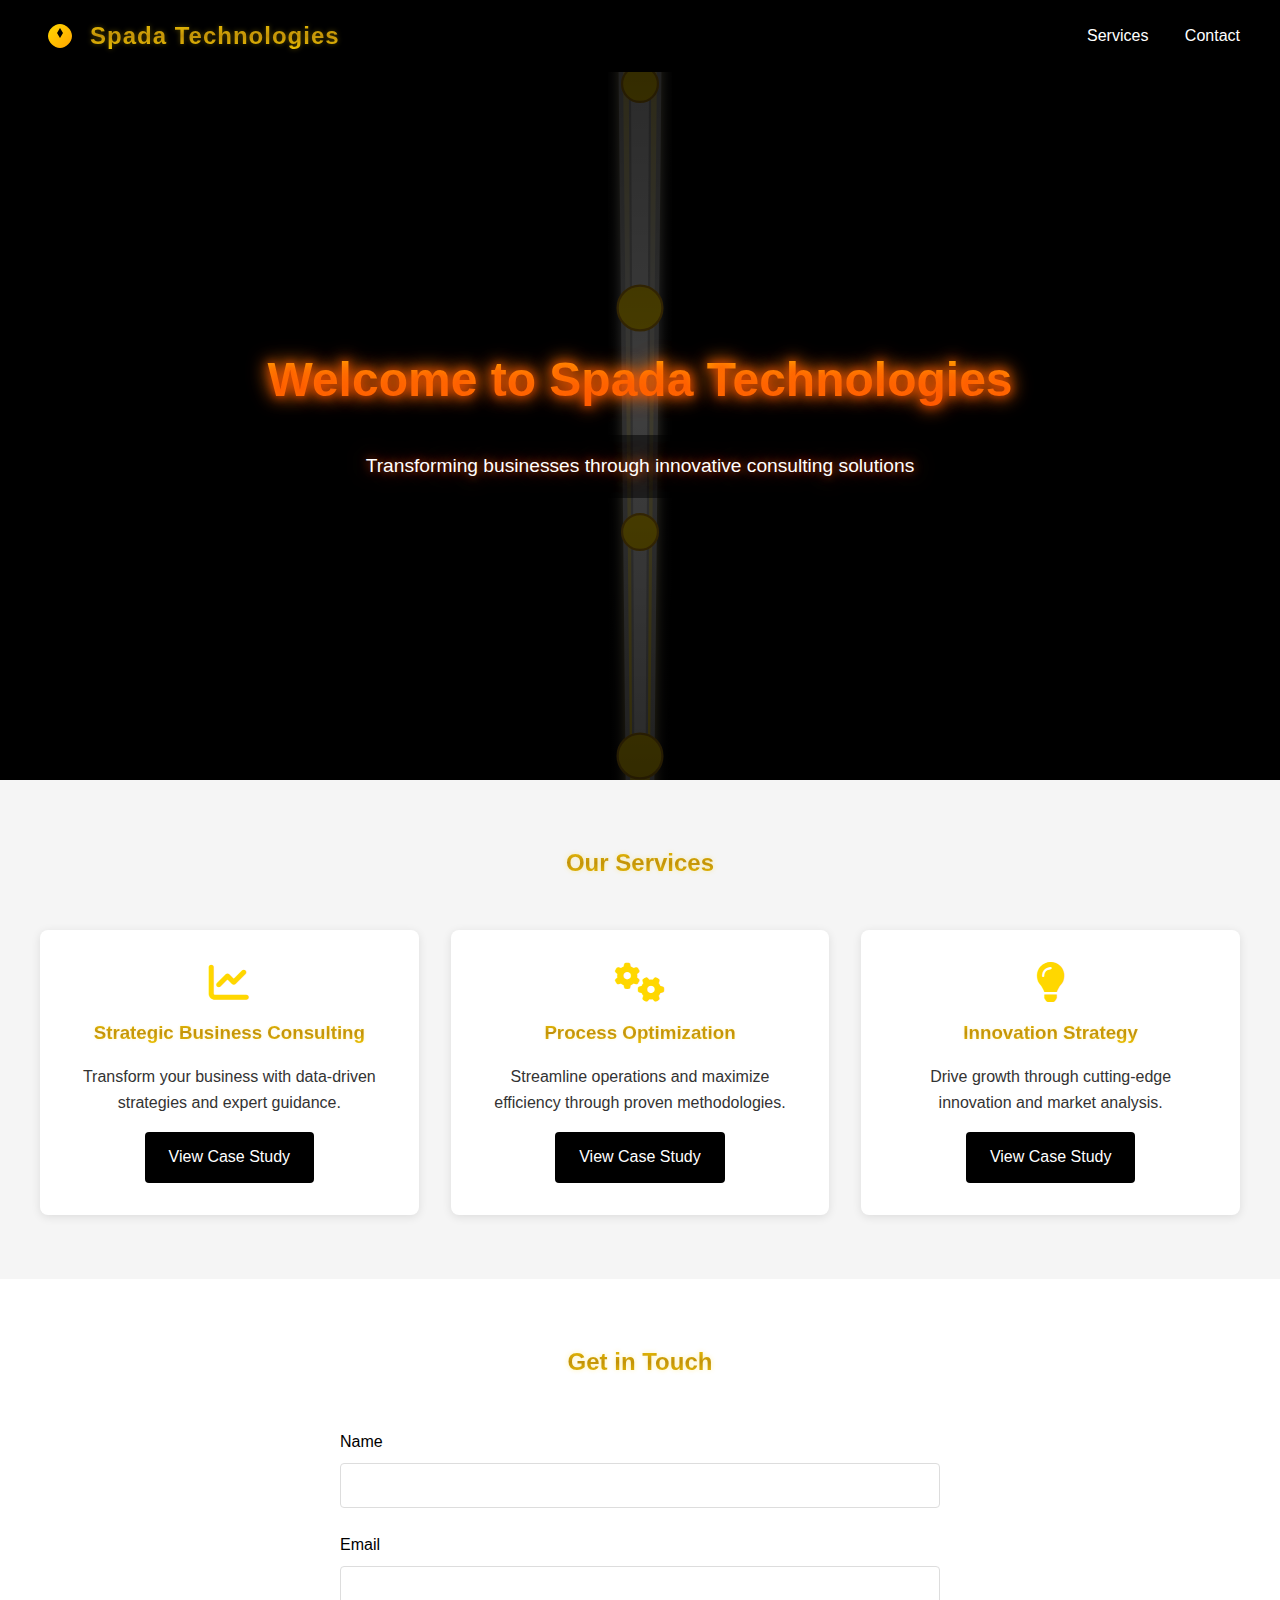
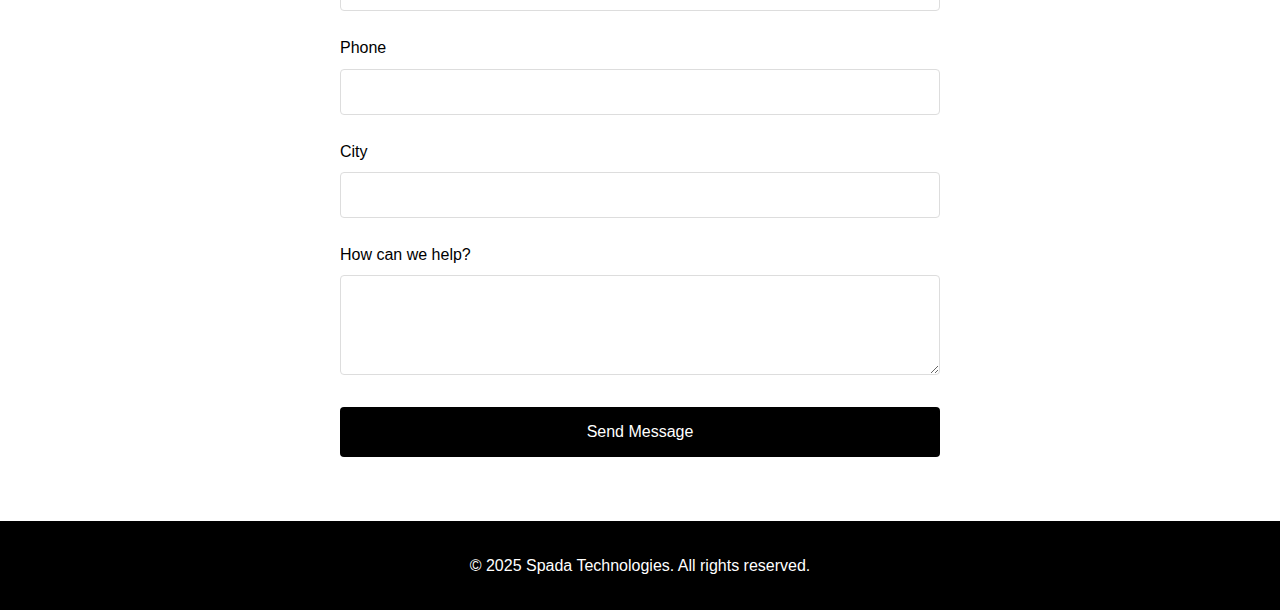
<file: index.html>
<!DOCTYPE html>
<html lang="en">
<head>
    <meta charset="UTF-8">
    <meta name="viewport" content="width=device-width, initial-scale=1.0">
    <title>Spada Technologies - Consulting Excellence</title>
    <link rel="stylesheet" href="styles.css">
    <link rel="stylesheet" href="https://cdnjs.cloudflare.com/ajax/libs/font-awesome/6.0.0/css/all.min.css">
</head>
<body>
    <header>
        <nav>
            <div class="logo">
                <img src="assets/spade-logo.svg" alt="Spada Technologies Logo">
                <span class="logo-text">Spada Technologies</span>
            </div>
            <div class="nav-links">
                <a href="#services">Services</a>
                <a href="#contact">Contact</a>
            </div>
        </nav>
    </header>

    <main>
        <section class="hero">
            <h1 data-text="Welcome to Spada Technologies">Welcome to Spada Technologies</h1>
            <p>Transforming businesses through innovative consulting solutions</p>
        </section>

        <section id="services" class="services">
            <h2>Our Services</h2>
            <div class="service-grid">
                <div class="service-card">
                    <i class="fas fa-chart-line"></i>
                    <h3>Strategic Business Consulting</h3>
                    <p>Transform your business with data-driven strategies and expert guidance.</p>
                    <a href="case-studies/strategic.html" class="cta-button">View Case Study</a>
                </div>
                <div class="service-card">
                    <i class="fas fa-cogs"></i>
                    <h3>Process Optimization</h3>
                    <p>Streamline operations and maximize efficiency through proven methodologies.</p>
                    <a href="case-studies/process.html" class="cta-button">View Case Study</a>
                </div>
                <div class="service-card">
                    <i class="fas fa-lightbulb"></i>
                    <h3>Innovation Strategy</h3>
                    <p>Drive growth through cutting-edge innovation and market analysis.</p>
                    <a href="case-studies/innovation.html" class="cta-button">View Case Study</a>
                </div>
            </div>
        </section>

        <section id="contact" class="contact">
            <h2>Get in Touch</h2>
            <form action="https://formspree.io/f/xvgaodlg" method="POST" class="contact-form">
                <div class="form-group">
                    <label for="name">Name</label>
                    <input type="text" id="name" name="name" required>
                </div>
                <div class="form-group">
                    <label for="email">Email</label>
                    <input type="email" id="email" name="email" required>
                </div>
                <div class="form-group">
                    <label for="phone">Phone</label>
                    <input type="tel" id="phone" name="phone" required>
                </div>
                <div class="form-group">
                    <label for="city">City</label>
                    <input type="text" id="city" name="city" optional>
                </div>
                <div class="form-group">
                    <label for="message">How can we help?</label>
                    <textarea id="message" name="message" rows="4" required></textarea>
                </div>
                <button type="submit" class="submit-button">Send Message</button>
            </form>
        </section>
    </main>

    <footer>
        <p>&copy; 2025 Spada Technologies. All rights reserved.</p>
    </footer>

    <script src="script.js"></script>
</body>
</html>
</file>
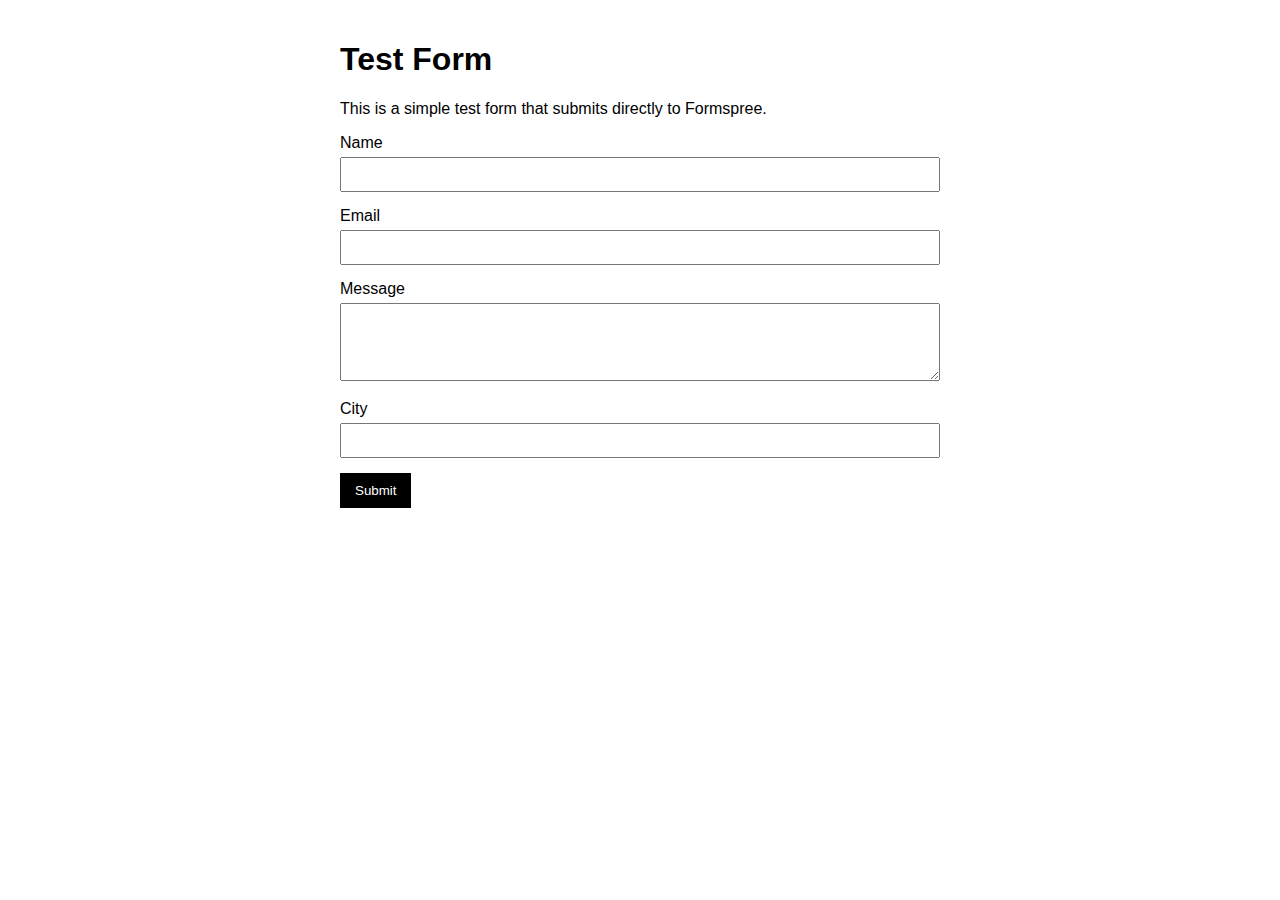
<file: test-form.html>
<!DOCTYPE html>
<html lang="en">
<head>
    <meta charset="UTF-8">
    <meta name="viewport" content="width=device-width, initial-scale=1.0">
    <title>Test Form - Spada Technologies</title>
    <style>
        body {
            font-family: Arial, sans-serif;
            max-width: 600px;
            margin: 0 auto;
            padding: 20px;
        }
        .form-group {
            margin-bottom: 15px;
        }
        label {
            display: block;
            margin-bottom: 5px;
        }
        input, textarea {
            width: 100%;
            padding: 8px;
            box-sizing: border-box;
        }
        button {
            background-color: #000;
            color: #fff;
            padding: 10px 15px;
            border: none;
            cursor: pointer;
        }
    </style>
</head>
<body>
    <h1>Test Form</h1>
    <p>This is a simple test form that submits directly to Formspree.</p>
    
    <form action="https://formspree.io/f/xvgaodlg" method="POST">
        <div class="form-group">
            <label for="name">Name</label>
            <input type="text" id="name" name="name" required>
        </div>
        <div class="form-group">
            <label for="email">Email</label>
            <input type="email" id="email" name="email" required>
        </div>
        <div class="form-group">
            <label for="message">Message</label>
            <textarea id="message" name="message" rows="4" required></textarea>
        </div>
        <div class="form-group">
            <label for="city">City</label>
            <input type="text" id="city" name="city" required>
        </div>
        <button type="submit">Submit</button>
    </form>
</body>
</html>
</file>
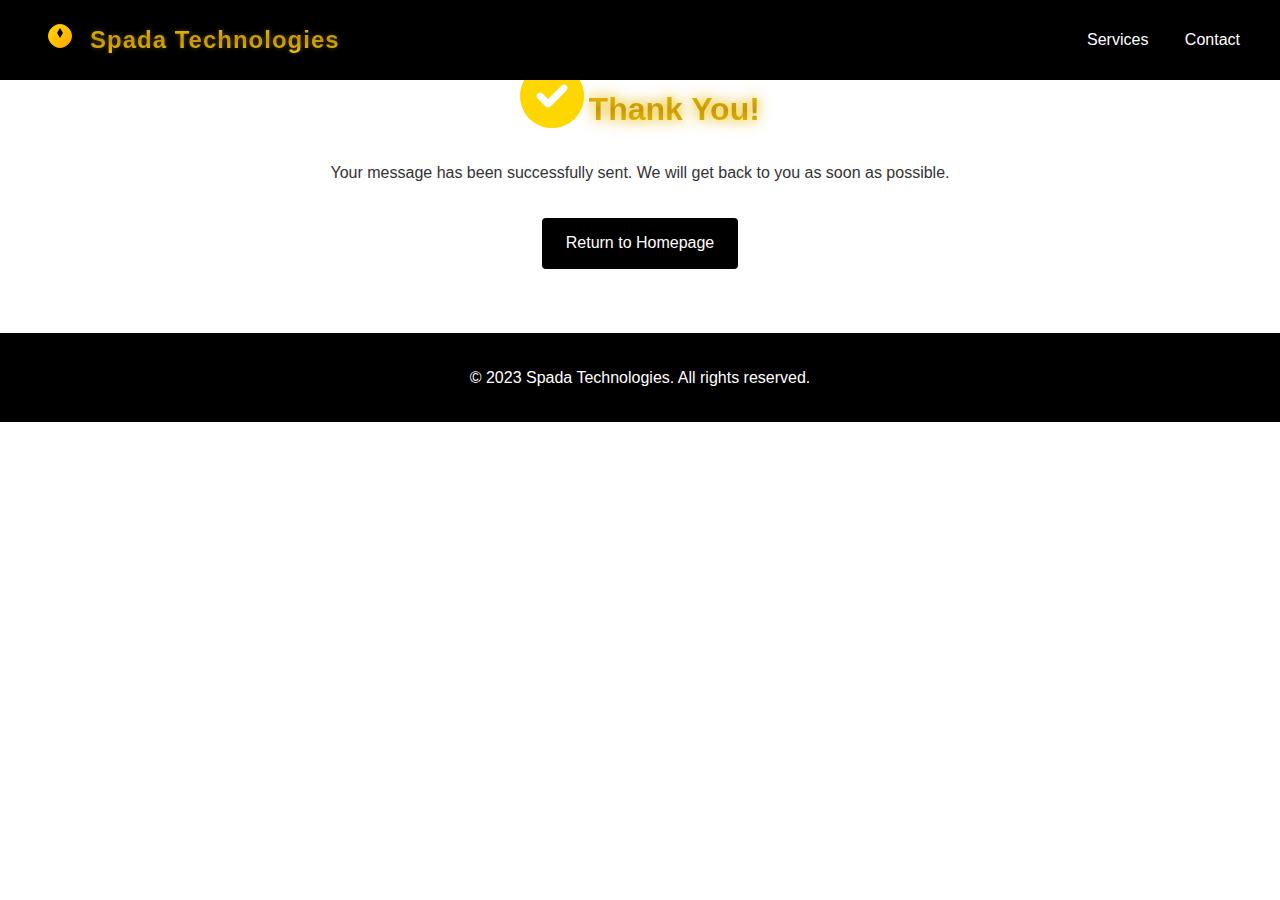
<file: thank-you.html>
<!DOCTYPE html>
<html lang="en">
<head>
    <meta charset="UTF-8">
    <meta name="viewport" content="width=device-width, initial-scale=1.0">
    <title>Thank You - Spada Technologies</title>
    <link rel="stylesheet" href="styles.css">
    <link rel="stylesheet" href="https://cdnjs.cloudflare.com/ajax/libs/font-awesome/6.0.0/css/all.min.css">
    <style>
        .thank-you-container {
            max-width: 800px;
            margin: 0 auto;
            padding: 4rem 2rem;
            text-align: center;
        }
        .thank-you-icon {
            font-size: 4rem;
            color: var(--accent-color);
            margin-bottom: 2rem;
        }
        .back-button {
            display: inline-block;
            margin-top: 2rem;
            padding: 0.8rem 1.5rem;
            background-color: var(--primary-color);
            color: var(--white);
            text-decoration: none;
            border-radius: 4px;
            transition: background-color 0.3s ease;
        }
        .back-button:hover {
            background-color: var(--accent-color);
            color: var(--primary-color);
        }
        .thank-you-container h1 {
            background: linear-gradient(to bottom, #FFD700, #B8860B, #FFD700);
            -webkit-background-clip: text;
            background-clip: text;
            -webkit-text-fill-color: transparent;
            text-shadow: 0 0 10px rgba(255, 215, 0, 0.5);
            position: relative;
            display: inline-block;
        }
        .thank-you-container h1::after {
            content: attr(data-text);
            position: absolute;
            left: 0;
            top: 0;
            z-index: -1;
            background: linear-gradient(to bottom, #FFD700, #B8860B, #FFD700);
            -webkit-background-clip: text;
            background-clip: text;
            -webkit-text-fill-color: transparent;
            filter: blur(8px);
            opacity: 0.7;
        }
    </style>
</head>
<body>
    <header>
        <nav>
            <div class="logo">
                <a href="index.html">
                    <img src="assets/spade-logo.svg" alt="Spada Technologies Logo">
                </a>
                <span class="logo-text">Spada Technologies</span>
            </div>
            <div class="nav-links">
                <a href="index.html#services">Services</a>
                <a href="index.html#contact">Contact</a>
            </div>
        </nav>
    </header>

    <main>
        <section class="thank-you-container">
            <i class="fas fa-check-circle thank-you-icon"></i>
            <h1 data-text="Thank You!">Thank You!</h1>
            <p>Your message has been successfully sent. We will get back to you as soon as possible.</p>
            <a href="index.html" class="back-button">Return to Homepage</a>
        </section>
    </main>

    <footer>
        <p>&copy; 2023 Spada Technologies. All rights reserved.</p>
    </footer>

    <script src="script.js"></script>
</body>
</html>
</file>
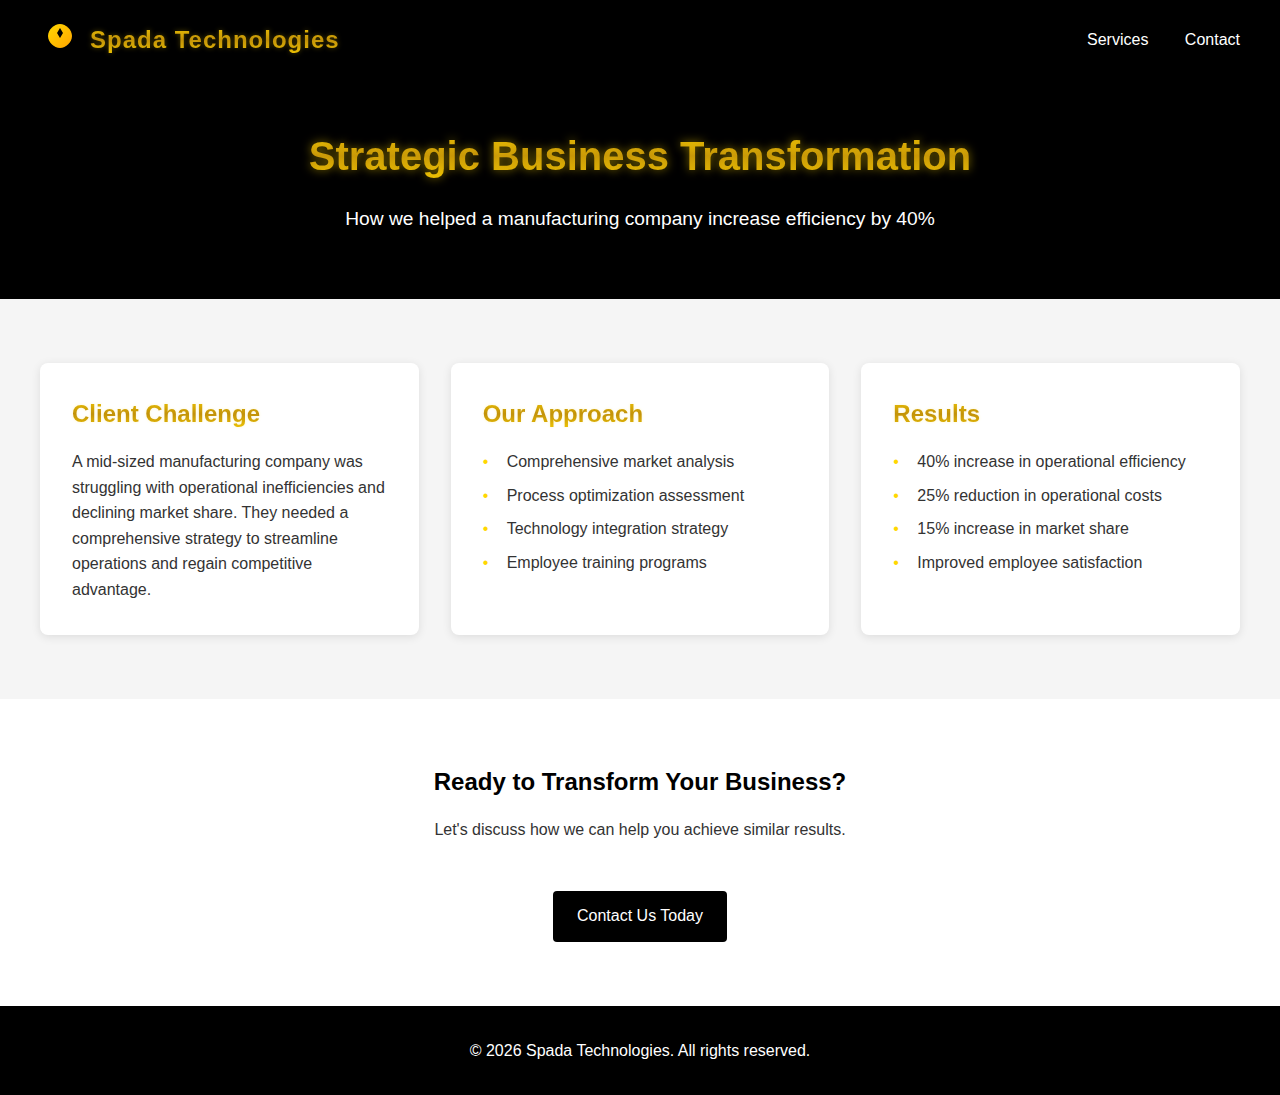
<file: case-studies/strategic.html>
<!DOCTYPE html>
<html lang="en">
<head>
    <meta charset="UTF-8">
    <meta name="viewport" content="width=device-width, initial-scale=1.0">
    <title>Strategic Consulting Case Study - Spada Technologies</title>
    <link rel="stylesheet" href="../styles.css">
    <link rel="stylesheet" href="case-studies.css">
    <link rel="stylesheet" href="https://cdnjs.cloudflare.com/ajax/libs/font-awesome/6.0.0/css/all.min.css">
</head>
<body>
    <header>
        <nav>
            <div class="logo">
                <a href="../index.html">
                    <img src="../assets/spade-logo.svg" alt="Spada Technologies Logo">
                </a>
                <span class="logo-text">Spada Technologies</span>
            </div>
            <div class="nav-links">
                <a href="../index.html#services">Services</a>
                <a href="../index.html#contact">Contact</a>
            </div>
        </nav>
    </header>

    <main class="case-study">
        <section class="case-study-hero">
            <h1 data-text="Strategic Business Transformation">Strategic Business Transformation</h1>
            <p class="subtitle">How we helped a manufacturing company increase efficiency by 40%</p>
        </section>

        <section class="case-study-content">
            <div class="case-study-grid">
                <div class="case-study-info">
                    <h2>Client Challenge</h2>
                    <p>A mid-sized manufacturing company was struggling with operational inefficiencies and declining market share. They needed a comprehensive strategy to streamline operations and regain competitive advantage.</p>
                </div>
                <div class="case-study-info">
                    <h2>Our Approach</h2>
                    <ul>
                        <li>Comprehensive market analysis</li>
                        <li>Process optimization assessment</li>
                        <li>Technology integration strategy</li>
                        <li>Employee training programs</li>
                    </ul>
                </div>
                <div class="case-study-info">
                    <h2>Results</h2>
                    <ul>
                        <li>40% increase in operational efficiency</li>
                        <li>25% reduction in operational costs</li>
                        <li>15% increase in market share</li>
                        <li>Improved employee satisfaction</li>
                    </ul>
                </div>
            </div>
        </section>

        <section class="case-study-cta">
            <h2>Ready to Transform Your Business?</h2>
            <p>Let's discuss how we can help you achieve similar results.</p>
            <a href="../index.html#contact" class="cta-button">Contact Us Today</a>
        </section>
    </main>

    <footer>
        <p>&copy; 2026 Spada Technologies. All rights reserved.</p>
    </footer>

    <script src="../script.js"></script>
</body>
</html>
</file>
<file: styles.css>
:root {
    --primary-color: #000000;
    --accent-color: #FFD700;
    --text-color: #333333;
    --light-bg: #f5f5f5;
    --white: #ffffff;
}

* {
    margin: 0;
    padding: 0;
    box-sizing: border-box;
}

body {
    font-family: 'Arial', sans-serif;
    line-height: 1.6;
    color: var(--text-color);
}

/* Header Styles */
header {
    background-color: var(--primary-color);
    padding: 1rem 2rem;
    position: fixed;
    width: 100%;
    top: 0;
    z-index: 1000;
}

nav {
    display: flex;
    justify-content: space-between;
    align-items: center;
    max-width: 1200px;
    margin: 0 auto;
}

.logo {
    display: flex;
    align-items: center;
}

.logo img {
    height: 40px;
    margin-right: 10px;
}

.logo-text {
    font-size: 1.5rem;
    font-weight: bold;
    color: var(--accent-color);
    background: linear-gradient(to bottom, #FFD700, #B8860B, #FFD700);
    -webkit-background-clip: text;
    background-clip: text;
    -webkit-text-fill-color: transparent;
    text-shadow: 0 0 5px rgba(255, 215, 0, 0.3);
    letter-spacing: 1px;
}

.nav-links a {
    color: var(--white);
    text-decoration: none;
    margin-left: 2rem;
    transition: color 0.3s ease;
}

.nav-links a:hover {
    color: var(--accent-color);
}

/* Hero Section */
.hero {
    background-color: var(--primary-color);
    background-image: url('assets/medieval-sword.svg');
    background-size: 35% auto;
    background-position: center;
    background-repeat: no-repeat;
    color: var(--white);
    text-align: center;
    padding: 8rem 2rem;
    margin-top: 60px;
    position: relative;
    min-height: 80vh;
    display: flex;
    flex-direction: column;
    justify-content: center;
    align-items: center;
}

.hero::before {
    content: '';
    position: absolute;
    top: 0;
    left: 0;
    width: 100%;
    height: 100%;
    background: radial-gradient(circle, rgba(0,0,0,0.7) 0%, rgba(0,0,0,0.9) 100%);
    z-index: 1;
}

.hero h1, .hero p {
    position: relative;
    z-index: 2;
    text-shadow: 0 0 10px rgba(255, 69, 0, 0.7), 0 0 20px rgba(255, 140, 0, 0.5);
}

.hero h1 {
    font-size: 3rem;
    margin-bottom: 1rem;
    background: linear-gradient(to bottom, #FFD700, #FF8C00, #FF4500, #FF8C00, #FFD700);
    background-size: 200% 200%;
    -webkit-background-clip: text;
    background-clip: text;
    -webkit-text-fill-color: transparent;
    text-shadow: 0 0 10px rgba(255, 69, 0, 0.7), 0 0 20px rgba(255, 140, 0, 0.5);
    position: relative;
    display: inline-block;
    animation: flame-flicker 1.5s infinite alternate;
}

.hero h1::after {
    content: attr(data-text);
    position: absolute;
    left: 0;
    top: 0;
    z-index: -1;
    background: linear-gradient(to bottom, #FFD700, #FF8C00, #FF4500, #FF8C00, #FFD700);
    background-size: 200% 200%;
    -webkit-background-clip: text;
    background-clip: text;
    -webkit-text-fill-color: transparent;
    filter: blur(8px);
    opacity: 0.7;
    animation: flame-flicker 1.5s infinite alternate;
}

@keyframes flame-flicker {
    0%, 100% {
        background-position: 0% 0%;
        text-shadow: 0 0 10px rgba(255, 69, 0, 0.7), 0 0 20px rgba(255, 140, 0, 0.5);
    }
    10% {
        background-position: 10% 10%;
        text-shadow: 0 0 15px rgba(255, 69, 0, 0.8), 0 0 25px rgba(255, 140, 0, 0.6);
    }
    20% {
        background-position: 20% 5%;
        text-shadow: 0 0 8px rgba(255, 69, 0, 0.6), 0 0 18px rgba(255, 140, 0, 0.4);
    }
    30% {
        background-position: 30% 15%;
        text-shadow: 0 0 12px rgba(255, 69, 0, 0.7), 0 0 22px rgba(255, 140, 0, 0.5);
    }
    40% {
        background-position: 40% 0%;
        text-shadow: 0 0 7px rgba(255, 69, 0, 0.5), 0 0 17px rgba(255, 140, 0, 0.3);
    }
    50% {
        background-position: 50% 10%;
        text-shadow: 0 0 14px rgba(255, 69, 0, 0.8), 0 0 24px rgba(255, 140, 0, 0.6);
    }
    60% {
        background-position: 60% 5%;
        text-shadow: 0 0 9px rgba(255, 69, 0, 0.6), 0 0 19px rgba(255, 140, 0, 0.4);
    }
    70% {
        background-position: 70% 15%;
        text-shadow: 0 0 11px rgba(255, 69, 0, 0.7), 0 0 21px rgba(255, 140, 0, 0.5);
    }
    80% {
        background-position: 80% 0%;
        text-shadow: 0 0 6px rgba(255, 69, 0, 0.5), 0 0 16px rgba(255, 140, 0, 0.3);
    }
    90% {
        background-position: 90% 10%;
        text-shadow: 0 0 13px rgba(255, 69, 0, 0.8), 0 0 23px rgba(255, 140, 0, 0.6);
    }
}

.hero p {
    max-width: 600px;
    margin: 0 auto;
    font-size: 1.2rem;
    line-height: 1.6;
    background-color: rgba(0, 0, 0, 0.5);
    padding: 1rem;
    border-radius: 5px;
}

/* Services Section */
.services {
    padding: 4rem 2rem;
    background-color: var(--light-bg);
}

.services h2 {
    text-align: center;
    margin-bottom: 3rem;
    color: var(--primary-color);
    background: linear-gradient(to bottom, #FFD700, #B8860B, #FFD700);
    -webkit-background-clip: text;
    background-clip: text;
    -webkit-text-fill-color: transparent;
    text-shadow: 0 0 5px rgba(255, 215, 0, 0.3);
}

.service-grid {
    display: grid;
    grid-template-columns: repeat(auto-fit, minmax(300px, 1fr));
    gap: 2rem;
    max-width: 1200px;
    margin: 0 auto;
}

.service-card {
    background: var(--white);
    padding: 2rem;
    border-radius: 8px;
    text-align: center;
    transition: transform 0.3s ease;
    box-shadow: 0 2px 10px rgba(0, 0, 0, 0.1);
}

.service-card:hover {
    transform: translateY(-5px);
}

.service-card i {
    font-size: 2.5rem;
    color: var(--accent-color);
    margin-bottom: 1rem;
}

.service-card h3 {
    color: var(--primary-color);
    margin-bottom: 1rem;
    background: linear-gradient(to bottom, #FFD700, #B8860B, #FFD700);
    -webkit-background-clip: text;
    background-clip: text;
    -webkit-text-fill-color: transparent;
    text-shadow: 0 0 3px rgba(255, 215, 0, 0.2);
}

.cta-button {
    display: inline-block;
    padding: 0.8rem 1.5rem;
    background-color: var(--primary-color);
    color: var(--white);
    text-decoration: none;
    border-radius: 4px;
    margin-top: 1rem;
    transition: background-color 0.3s ease;
}

.cta-button:hover {
    background-color: var(--accent-color);
    color: var(--primary-color);
}

/* Contact Section */
.contact {
    padding: 4rem 2rem;
    background-color: var(--white);
}

.contact h2 {
    text-align: center;
    margin-bottom: 3rem;
    color: var(--primary-color);
    background: linear-gradient(to bottom, #FFD700, #B8860B, #FFD700);
    -webkit-background-clip: text;
    background-clip: text;
    -webkit-text-fill-color: transparent;
    text-shadow: 0 0 5px rgba(255, 215, 0, 0.3);
}

.contact-form {
    max-width: 600px;
    margin: 0 auto;
}

.form-group {
    margin-bottom: 1.5rem;
}

.form-group label {
    display: block;
    margin-bottom: 0.5rem;
    color: var(--primary-color);
}

.form-group input,
.form-group textarea {
    width: 100%;
    padding: 0.8rem;
    border: 1px solid #ddd;
    border-radius: 4px;
    font-size: 1rem;
}

.submit-button {
    background-color: var(--primary-color);
    color: var(--white);
    padding: 1rem 2rem;
    border: none;
    border-radius: 4px;
    cursor: pointer;
    width: 100%;
    font-size: 1rem;
    transition: background-color 0.3s ease;
}

.submit-button:hover {
    background-color: var(--accent-color);
    color: var(--primary-color);
}

/* Footer */
footer {
    background-color: var(--primary-color);
    color: var(--white);
    text-align: center;
    padding: 2rem;
}

/* Responsive Design */
@media (max-width: 768px) {
    .hero {
        background-size: 50% auto;
        padding: 6rem 1rem;
    }
    
    .hero h1 {
        font-size: 2rem;
    }
    
    .nav-links {
        display: none;
    }
    
    .service-grid {
        grid-template-columns: 1fr;
    }
}
</file>
<file: case-studies/case-studies.css>
.case-study {
    margin-top: 60px;
}

.case-study-hero {
    background-color: var(--primary-color);
    color: var(--white);
    text-align: center;
    padding: 4rem 2rem;
}

.case-study-hero h1 {
    font-size: 2.5rem;
    margin-bottom: 1rem;
    color: var(--accent-color);
    text-shadow: 0 0 10px rgba(255, 215, 0, 0.5);
    background: linear-gradient(to bottom, #FFD700, #B8860B, #FFD700);
    -webkit-background-clip: text;
    background-clip: text;
    -webkit-text-fill-color: transparent;
    position: relative;
}

.case-study-hero h1::after {
    content: attr(data-text);
    position: absolute;
    left: 0;
    top: 0;
    z-index: -1;
    background: linear-gradient(to bottom, #FFD700, #B8860B, #FFD700);
    -webkit-background-clip: text;
    background-clip: text;
    -webkit-text-fill-color: transparent;
    filter: blur(8px);
    opacity: 0.7;
}

.case-study-hero .subtitle {
    font-size: 1.2rem;
    max-width: 800px;
    margin: 0 auto;
}

.case-study-content {
    padding: 4rem 2rem;
    background-color: var(--light-bg);
}

.case-study-grid {
    display: grid;
    grid-template-columns: repeat(auto-fit, minmax(300px, 1fr));
    gap: 2rem;
    max-width: 1200px;
    margin: 0 auto;
}

.case-study-info {
    background: var(--white);
    padding: 2rem;
    border-radius: 8px;
    box-shadow: 0 2px 10px rgba(0, 0, 0, 0.1);
}

.case-study-info h2 {
    color: var(--primary-color);
    margin-bottom: 1rem;
    font-size: 1.5rem;
    background: linear-gradient(to bottom, #FFD700, #B8860B, #FFD700);
    -webkit-background-clip: text;
    background-clip: text;
    -webkit-text-fill-color: transparent;
    text-shadow: 0 0 3px rgba(255, 215, 0, 0.2);
}

.case-study-info ul {
    list-style-type: none;
    padding: 0;
}

.case-study-info ul li {
    margin-bottom: 0.5rem;
    padding-left: 1.5rem;
    position: relative;
}

.case-study-info ul li:before {
    content: "•";
    color: var(--accent-color);
    position: absolute;
    left: 0;
}

.case-study-cta {
    text-align: center;
    padding: 4rem 2rem;
    background-color: var(--white);
}

.case-study-cta h2 {
    color: var(--primary-color);
    margin-bottom: 1rem;
}

.case-study-cta p {
    margin-bottom: 2rem;
}

@media (max-width: 768px) {
    .case-study-hero h1 {
        font-size: 2rem;
    }
    
    .case-study-grid {
        grid-template-columns: 1fr;
    }
}
</file>
